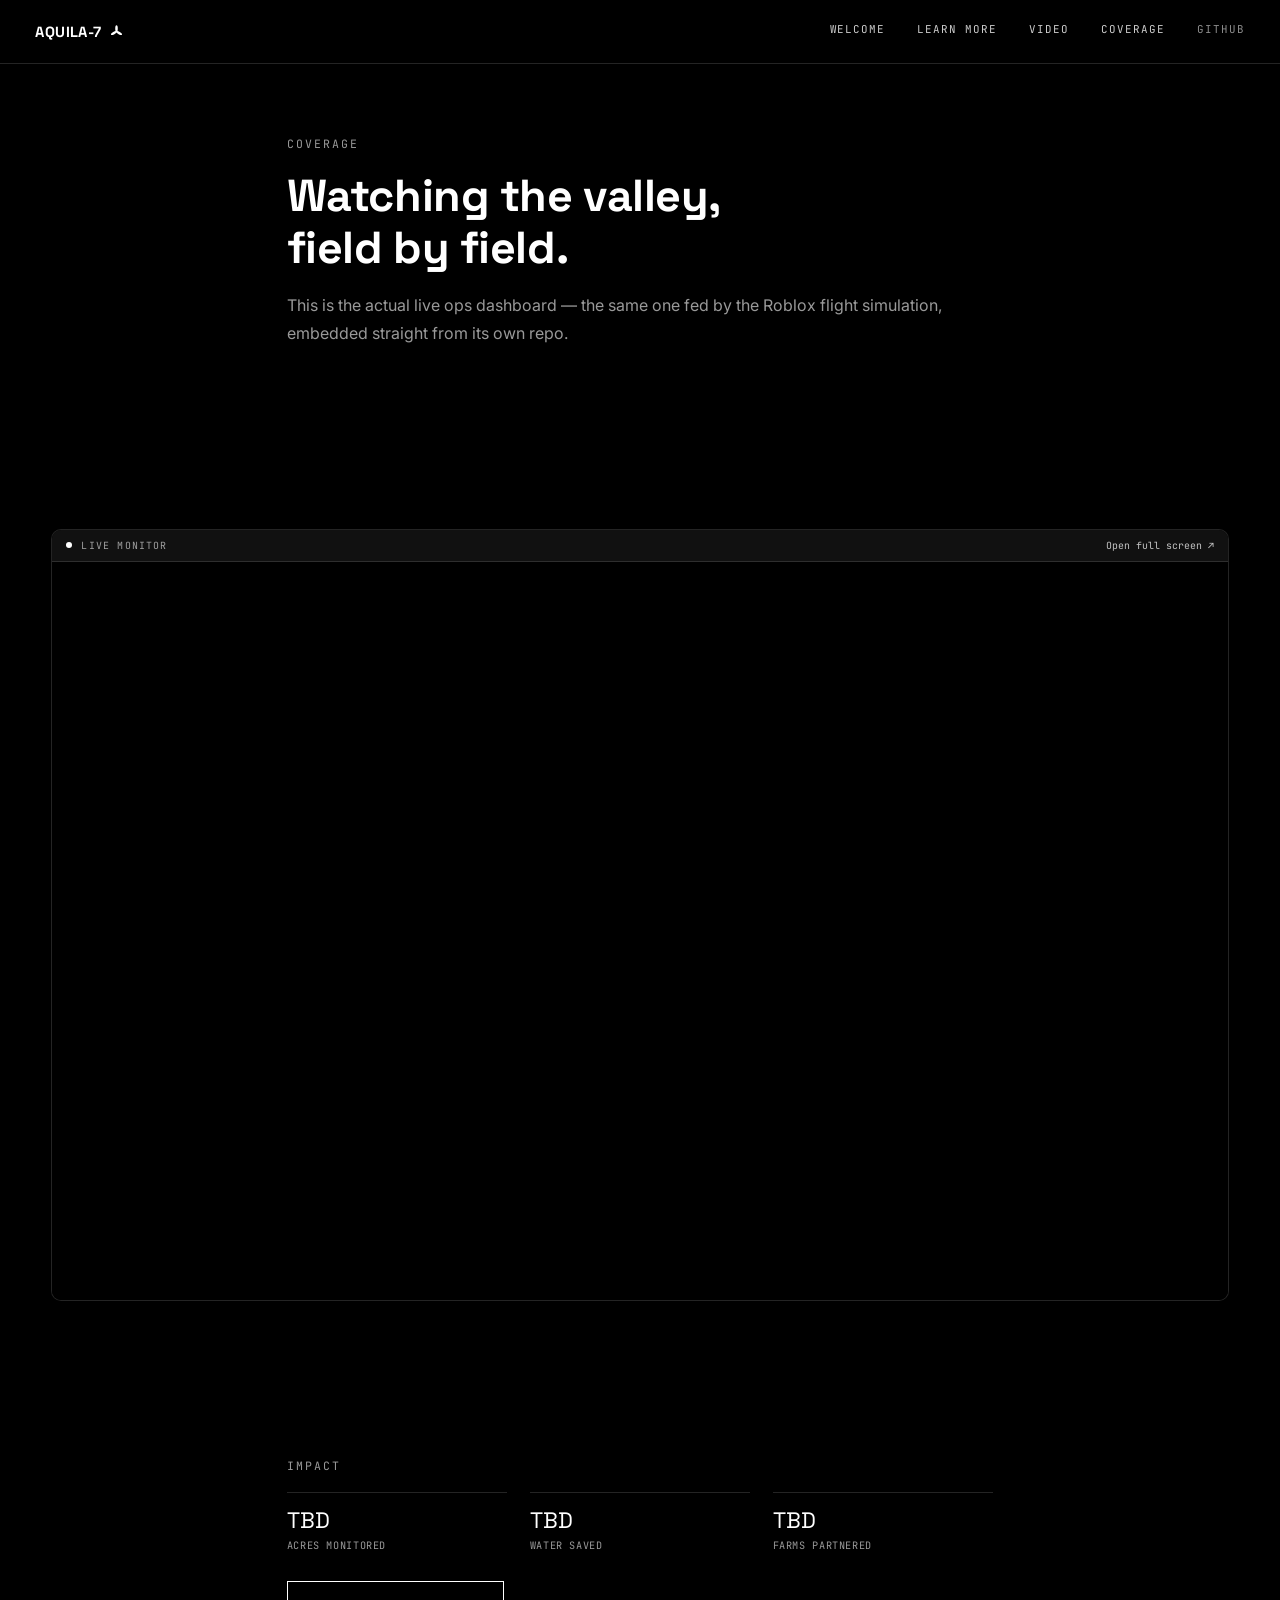
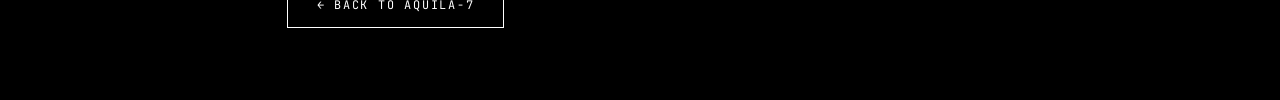
<file: coverage.html>
<!DOCTYPE html>
<html lang="en">
<head>
<meta charset="UTF-8" />
<meta name="viewport" content="width=device-width, initial-scale=1.0" />
<title>Coverage — AQUILA-7</title>
<link rel="preconnect" href="https://fonts.googleapis.com" />
<link rel="preconnect" href="https://fonts.gstatic.com" crossorigin />
<link href="https://fonts.googleapis.com/css2?family=Space+Grotesk:wght@400;500;700&family=Inter:wght@400;500;600&family=JetBrains+Mono:wght@400;500&display=swap" rel="stylesheet" />
<link rel="stylesheet" href="style.css" />
</head>
<body class="standalone">

  <nav id="site-nav">
    <span class="nav-brand">
      AQUILA-7
      <svg class="nav-prop-icon" viewBox="0 0 24 24" width="15" height="15" aria-hidden="true">
        <g fill="currentColor">
          <ellipse cx="12" cy="7" rx="2" ry="5.2"/>
          <ellipse cx="12" cy="7" rx="2" ry="5.2" transform="rotate(120 12 12)"/>
          <ellipse cx="12" cy="7" rx="2" ry="5.2" transform="rotate(240 12 12)"/>
          <circle cx="12" cy="12" r="1.7"/>
        </g>
      </svg>
    </span>
    <div class="nav-links">
      <a class="nav-link" href="index.html#welcome">Welcome</a>
      <a class="nav-link" href="index.html#learn-more">Learn More</a>
      <a class="nav-link" href="index.html#video">Video</a>
      <a class="nav-link" href="coverage.html">Coverage</a>
      <a class="nav-link nav-link-repo" href="https://github.com/your-username/aquila-7-showcase" target="_blank" rel="noopener">GitHub</a>
    </div>
  </nav>

  <main class="standalone-main">

    <section class="panel-static">
      <div class="reveal">
        <p class="eyebrow">COVERAGE</p>
        <h1 class="page-title">Watching the valley,<br>field by field.</h1>
        <p class="body-text">This is the actual live ops dashboard — the same one fed by the Roblox flight simulation, embedded straight from its own repo.</p>
      </div>
    </section>

    <section class="panel-static full-bleed">
      <div class="reveal">
        <div class="monitor-frame monitor-frame-large">
          <div class="monitor-bar">
            <span class="monitor-dot"></span>
            <span class="monitor-label">LIVE MONITOR</span>
            <a class="monitor-link" href="https://kwork0.github.io/Drought-System-/" target="_blank" rel="noopener">Open full screen ↗</a>
          </div>
          <iframe
            class="monitor-frame-embed"
            src="https://kwork0.github.io/Drought-System-/"
            title="Shenandoah Drought Ops — live monitor"
            loading="lazy"
            referrerpolicy="no-referrer-when-downgrade">
          </iframe>
        </div>
      </div>
    </section>

    <section class="panel-static">
      <div class="reveal">
        <p class="eyebrow">IMPACT</p>
        <div class="impact-grid">
          <div class="impact-stat"><span class="impact-value">TBD</span><span class="impact-label">Acres monitored</span></div>
          <div class="impact-stat"><span class="impact-value">TBD</span><span class="impact-label">Water saved</span></div>
          <div class="impact-stat"><span class="impact-value">TBD</span><span class="impact-label">Farms partnered</span></div>
        </div>
        <a class="cta cta-back" href="index.html">← BACK TO AQUILA-7</a>
      </div>
    </section>

  </main>

<script>
  // this page has no 3D scene, so the nav bar just stays a fixed dark tone —
  // no theme-blend wiring needed here, unlike index.html
  const revealEls = document.querySelectorAll('.reveal');
  const io = new IntersectionObserver(
    (entries) => {
      entries.forEach((entry) => {
        if (entry.isIntersecting) entry.target.classList.add('in-view');
      });
    },
    { threshold: 0.2 }
  );
  revealEls.forEach((el) => io.observe(el));
</script>
</body>
</html>
</file>
<file: style.css>
/* ---------------------------------------------------
   Strict two-tone system — everything on this page is
   black, white, or an opacity of one of the two. No
   third hue anywhere.
--------------------------------------------------- */

:root {
  --void: #000000;
  --ink-1: #ffffff;
  --ink-2: rgba(255, 255, 255, 0.6);
  --ink-3: rgba(255, 255, 255, 0.35);
  --panel-line: rgba(255, 255, 255, 0.14);
}

* { box-sizing: border-box; }

html, body {
  margin: 0;
  padding: 0;
  background: var(--void);
  color: var(--ink-1);
  font-family: 'Inter', sans-serif;
  overflow-x: hidden;
  scrollbar-width: none;
  scroll-behavior: smooth;
}
body::-webkit-scrollbar { display: none; }

h1, h2, h3 {
  font-family: 'Space Grotesk', sans-serif;
  font-weight: 700;
  margin: 0;
  letter-spacing: -0.01em;
  color: var(--ink-1);
}

.eyebrow {
  font-family: 'JetBrains Mono', monospace;
  font-size: 0.72rem;
  letter-spacing: 0.18em;
  color: var(--ink-2);
  text-transform: uppercase;
  margin: 0 0 1.2rem;
}

/* ================= theme scoping =================
   Each panel sets its own tone by re-declaring the ink
   tokens — every rule below just consumes var(--ink-*),
   so nothing needs to be duplicated per-theme. */
.theme-light {
  --void: #ffffff;
  --ink-1: #000000;
  --ink-2: rgba(0, 0, 0, 0.62);
  --ink-3: rgba(0, 0, 0, 0.38);
  --panel-line: rgba(0, 0, 0, 0.14);
  background: #ffffff;
  color: #000000;
}
.theme-dark {
  background: #000000;
}

/* ================= top nav ================= */
#site-nav {
  position: fixed;
  top: 0;
  left: 0;
  width: 100%;
  height: 64px;
  z-index: 20;
  display: flex;
  align-items: center;
  justify-content: space-between;
  padding: 0 2.2rem;
  background: rgba(0, 0, 0, 0.55);
  backdrop-filter: blur(16px) saturate(140%);
  -webkit-backdrop-filter: blur(16px) saturate(140%);
  border-bottom: 1px solid rgba(255, 255, 255, 0.14);
  /* background/color/border are also set inline per scroll tick by applyThemeBlend in main.js */
}
.nav-brand {
  font-family: 'Space Grotesk', sans-serif;
  font-weight: 700;
  font-size: 0.92rem;
  letter-spacing: 0.03em;
  display: flex;
  align-items: center;
  gap: 0.45rem;
}
.nav-prop-icon {
  flex-shrink: 0;
  animation: nav-prop-spin 1.1s linear infinite;
  transform-origin: 50% 50%;
}
.nav-prop-canvas {
  flex-shrink: 0;
  width: 20px;
  height: 20px;
  display: block;
}
@keyframes nav-prop-spin {
  from { transform: rotate(0deg); }
  to { transform: rotate(360deg); }
}
@media (prefers-reduced-motion: reduce) {
  .nav-prop-icon { animation: none; }
}
.nav-links {
  display: flex;
  align-items: center;
  gap: 2rem;
}
.nav-link {
  position: relative;
  color: inherit;
  text-decoration: none;
  font-family: 'JetBrains Mono', monospace;
  font-size: 0.68rem;
  letter-spacing: 0.09em;
  text-transform: uppercase;
  padding-bottom: 5px;
  opacity: 0.8;
  transition: opacity 0.25s ease;
}
.nav-link:hover { opacity: 1; }
.nav-link::after {
  content: '';
  position: absolute;
  left: 0;
  bottom: 0;
  width: 100%;
  height: 1px;
  background: currentColor;
  transform: scaleX(0);
  transform-origin: right;
  transition: transform 0.4s cubic-bezier(0.16, 1, 0.3, 1);
}
.nav-link:hover::after {
  transform: scaleX(1);
  transform-origin: left;
}
.nav-link-repo { opacity: 0.55; }

/* ================= layout: viewport left / text right ================= */

#viewport {
  position: fixed;
  top: 0;
  left: 0;
  width: 50vw;
  height: 100vh;
  z-index: 0;
  background: #000000;
  border-right: 1px solid rgba(255, 255, 255, 0.14);
  /* background, border color, and the --ink-* tokens below are all set inline by
     main.js every scroll tick (applyThemeBlend) — continuous, not a class flip */
}
#scene {
  width: 100%;
  height: 100%;
  display: block;
}
#vignette {
  position: absolute;
  inset: 0;
  pointer-events: none;
  box-shadow: inset 0 0 14vw 2vw rgba(0, 0, 0, 0.75);
  /* box-shadow alpha is also set inline per frame, in lockstep with the theme blend */
}

#loading {
  position: absolute;
  inset: 0;
  display: flex;
  flex-direction: column;
  align-items: center;
  justify-content: center;
  gap: 0.6rem;
  background: #000000;
  z-index: 5;
}
#loading-pct {
  font-family: 'Space Grotesk', sans-serif;
  font-size: 2.2rem;
  color: #ffffff;
}
#loading-label {
  font-family: 'JetBrains Mono', monospace;
  font-size: 0.68rem;
  letter-spacing: 0.2em;
  color: rgba(255, 255, 255, 0.5);
}

#telemetry {
  position: absolute;
  bottom: 2rem;
  left: 2rem;
  z-index: 4;
  font-family: 'JetBrains Mono', monospace;
  font-size: 0.72rem;
  color: var(--ink-3);
  display: grid;
  gap: 0.35rem;
  padding: 0.9rem 1.15rem;
  border-radius: 10px;
  background: rgba(128, 128, 128, 0.12);
  backdrop-filter: blur(14px) saturate(140%);
  -webkit-backdrop-filter: blur(14px) saturate(140%);
  border: 1px solid var(--panel-line);
  opacity: 0;
  transform: scale(0.94);
  filter: blur(6px);
  transition: opacity 0.6s cubic-bezier(0.16, 1, 0.3, 1),
              transform 0.6s cubic-bezier(0.16, 1, 0.3, 1),
              filter 0.6s cubic-bezier(0.16, 1, 0.3, 1);
}
#telemetry.materialized {
  opacity: 1;
  transform: scale(1);
  filter: blur(0px);
}
.telemetry-row span:first-child { color: var(--ink-2); margin-right: 0.5rem; }
.telemetry-row span:nth-child(2) { color: var(--ink-1); font-weight: 500; }
#tm-status { color: var(--ink-1); }

/* ---------- right column (index.html: aircraft viewport on the left) ---------- */
main.split-main {
  position: relative;
  z-index: 2;
  margin-left: 50vw;
  width: 50vw;
}

/* ---------- standalone pages (no fixed 3D viewport) ---------- */
main.standalone-main {
  position: relative;
  z-index: 2;
  max-width: 860px;
  margin: 0 auto;
  padding-top: 64px;
}
.panel-static {
  padding: 8vh 6vw;
}
.page-title {
  font-size: clamp(1.9rem, 4.4vw, 2.8rem);
  line-height: 1.15;
  margin-bottom: 1.2rem;
}
.monitor-frame-large { max-width: 1400px; margin-left: auto; margin-right: auto; }
.monitor-frame-large .monitor-frame-embed { width: 100%; height: 82vh; aspect-ratio: unset; }
.full-bleed {
  width: 100vw;
  margin-left: calc(50% - 50vw);
  margin-right: calc(50% - 50vw);
  padding-left: 4vw;
  padding-right: 4vw;
}
.cta-back { margin-top: 0.4rem; }

.panel {
  min-height: 100vh;
  display: flex;
  align-items: center;
  padding: 6vh 6vw;
  border-bottom: 1px solid var(--panel-line);
  transition: background 0.4s ease, color 0.4s ease;
}
.panel:last-child { border-bottom: none; }

.reveal {
  opacity: 0;
  transform: translateY(28px);
  transition: opacity 0.8s cubic-bezier(0.16, 1, 0.3, 1),
              transform 0.8s cubic-bezier(0.16, 1, 0.3, 1);
}
.reveal.in-view {
  opacity: 1;
  transform: translateY(0);
}

.hero .reveal { max-width: 46ch; }
.hero { padding-top: calc(6vh + 64px); }
.hero h1 {
  font-size: clamp(2.6rem, 6vw, 4.6rem);
  letter-spacing: 0.01em;
}
.scroll-cue {
  margin-top: 3rem;
  font-family: 'JetBrains Mono', monospace;
  font-size: 0.66rem;
  letter-spacing: 0.25em;
  color: var(--ink-3);
  display: flex;
  align-items: center;
  gap: 0.6rem;
}
.arrow { display: inline-block; animation: bob 1.8s ease-in-out infinite; }
@keyframes bob {
  0%, 100% { transform: translateY(0); }
  50% { transform: translateY(6px); }
}

.slogan .reveal { max-width: 46ch; }
.slogan-text {
  font-size: clamp(1.7rem, 3.6vw, 2.6rem);
  line-height: 1.2;
  margin-bottom: 1.2rem;
}

.sequence .steps {
  display: grid;
  grid-template-columns: repeat(2, 1fr);
  gap: 2.2rem;
  max-width: 46ch;
}
.step-index {
  font-family: 'JetBrains Mono', monospace;
  font-size: 0.78rem;
  color: var(--ink-2);
}
.step h3 { font-size: 1.15rem; margin: 0.5rem 0 0.4rem; }
.step p { color: var(--ink-2); font-size: 0.9rem; line-height: 1.55; margin: 0; }

.sim .reveal, .closing .reveal { max-width: 46ch; }
.sim h2, .closing h2, .map-impact h2 {
  font-size: clamp(1.6rem, 3.4vw, 2.4rem);
  line-height: 1.18;
  margin-bottom: 1.3rem;
}
.body-text {
  color: var(--ink-2);
  font-size: 1rem;
  line-height: 1.7;
}

/* ---------- video ---------- */
.video-section .reveal { max-width: 46ch; }
.video-frame {
  position: relative;
  aspect-ratio: 16 / 9;
  background: #000;
  border-radius: 10px;
  overflow: hidden;
  border: 1px solid var(--panel-line);
  margin: 1.4rem 0;
}
.showcase-video {
  width: 100%;
  height: 100%;
  object-fit: cover;
  display: block;
  filter: grayscale(1) contrast(1.05);
}
.video-placeholder {
  position: absolute;
  inset: 0;
  display: none;
  flex-direction: column;
  align-items: center;
  justify-content: center;
  gap: 0.6rem;
  text-align: center;
  padding: 2rem;
  background: #000;
}
.video-placeholder.visible { display: flex; }
.video-placeholder-label {
  font-family: 'JetBrains Mono', monospace;
  font-size: 0.72rem;
  letter-spacing: 0.15em;
  text-transform: uppercase;
  color: rgba(255, 255, 255, 0.7);
}
.video-placeholder-sub {
  font-family: 'Inter', sans-serif;
  font-size: 0.8rem;
  color: rgba(255, 255, 255, 0.45);
  max-width: 32ch;
}

/* ---------- map & impact ---------- */
.map-impact .reveal { max-width: 46ch; }
.monitor-frame {
  margin: 1.4rem 0 0.8rem;
  border-radius: 10px;
  overflow: hidden;
  border: 1px solid var(--panel-line);
  background: #000;
}
.monitor-bar {
  display: flex;
  align-items: center;
  gap: 0.6rem;
  padding: 0.55rem 0.85rem;
  background: #111;
  border-bottom: 1px solid rgba(255, 255, 255, 0.12);
}
.monitor-dot {
  width: 6px;
  height: 6px;
  border-radius: 50%;
  background: #fff;
  animation: monitor-pulse 1.6s ease-in-out infinite;
}
@keyframes monitor-pulse {
  0%, 100% { opacity: 1; }
  50% { opacity: 0.25; }
}
.monitor-label {
  font-family: 'JetBrains Mono', monospace;
  font-size: 0.62rem;
  letter-spacing: 0.12em;
  text-transform: uppercase;
  color: rgba(255, 255, 255, 0.6);
  margin-right: auto;
}
.monitor-link {
  font-family: 'JetBrains Mono', monospace;
  font-size: 0.62rem;
  color: #fff;
  text-decoration: none;
  opacity: 0.75;
}
.monitor-link:hover { opacity: 1; text-decoration: underline; }
.monitor-frame-embed {
  width: 100%;
  aspect-ratio: 16 / 10;
  border: none;
  display: block;
  background: #000;
}
.map-caption {
  font-size: 0.85rem;
  margin-bottom: 1.6rem;
}
.impact-grid {
  display: grid;
  grid-template-columns: repeat(3, 1fr);
  gap: 1.4rem;
}
.impact-stat {
  display: flex;
  flex-direction: column;
  gap: 0.3rem;
  border-top: 1px solid var(--panel-line);
  padding-top: 0.8rem;
}
.impact-value {
  font-family: 'Space Grotesk', sans-serif;
  font-size: 1.4rem;
  color: var(--ink-1);
}
.impact-label {
  font-family: 'JetBrains Mono', monospace;
  font-size: 0.64rem;
  letter-spacing: 0.06em;
  color: var(--ink-2);
  text-transform: uppercase;
}

.specs .spec-grid {
  display: grid;
  grid-template-columns: repeat(2, 1fr);
  gap: 1.8rem;
  max-width: 46ch;
}
.spec {
  display: flex;
  flex-direction: column;
  gap: 0.4rem;
  border-top: 1px solid var(--panel-line);
  padding-top: 1rem;
}
.spec-value {
  font-family: 'Space Grotesk', sans-serif;
  font-size: 2.1rem;
  color: var(--ink-1);
}
.spec-value small { font-size: 0.95rem; color: var(--ink-2); margin-left: 0.2rem; }
.spec-label {
  font-family: 'JetBrains Mono', monospace;
  font-size: 0.68rem;
  letter-spacing: 0.08em;
  color: var(--ink-2);
  text-transform: uppercase;
}

.cta-row {
  display: flex;
  flex-wrap: wrap;
  gap: 1rem;
}
.cta {
  display: inline-block;
  margin-top: 1.8rem;
  padding: 0.9rem 1.8rem;
  border: 1px solid var(--ink-1);
  color: var(--ink-1);
  text-decoration: none;
  font-family: 'JetBrains Mono', monospace;
  font-size: 0.74rem;
  letter-spacing: 0.15em;
  transition: background 0.3s ease, color 0.3s ease;
}
.cta-secondary {
  border-color: var(--ink-3);
  color: var(--ink-2);
}
.cta.cta-secondary:hover {
  background: transparent;
  border-color: var(--ink-1);
  color: var(--ink-1);
}
.cta:hover {
  background: var(--ink-1);
  color: var(--void);
}
.cta:active {
  transform: scale(0.97);
  transition: transform 100ms ease-out;
}

/* ================= responsive: stack on narrow screens ================= */
@media (max-width: 860px) {
  #site-nav { padding: 0 1.2rem; height: 56px; }
  .nav-brand { font-size: 0.8rem; }
  .nav-links { gap: 1.1rem; }
  .nav-link { font-size: 0.6rem; }
  .nav-link-repo { display: none; }
  #viewport {
    position: sticky;
    top: 56px;
    width: 100vw;
    height: 42vh;
    border-right: none;
    border-bottom: 1px solid rgba(255, 255, 255, 0.14);
  }
  main.split-main { margin-left: 0; width: 100vw; }
  .hero { padding-top: 8vh; }
  .panel { min-height: auto; padding: 8vh 6vw; }
  .sequence .steps, .specs .spec-grid { grid-template-columns: repeat(2, 1fr); }
  .impact-grid { grid-template-columns: repeat(3, 1fr); }
  #telemetry { bottom: 1.2rem; left: 1.2rem; font-size: 0.62rem; }
}

/* ================= reduced motion ================= */
@media (prefers-reduced-motion: reduce) {
  .arrow { animation: none; }
  .reveal { transition: opacity 0.3s ease; transform: none !important; }
  #telemetry { transition: opacity 0.3s ease; transform: none !important; filter: none !important; }
  #viewport, #vignette { transition: none; }
}
</file>
